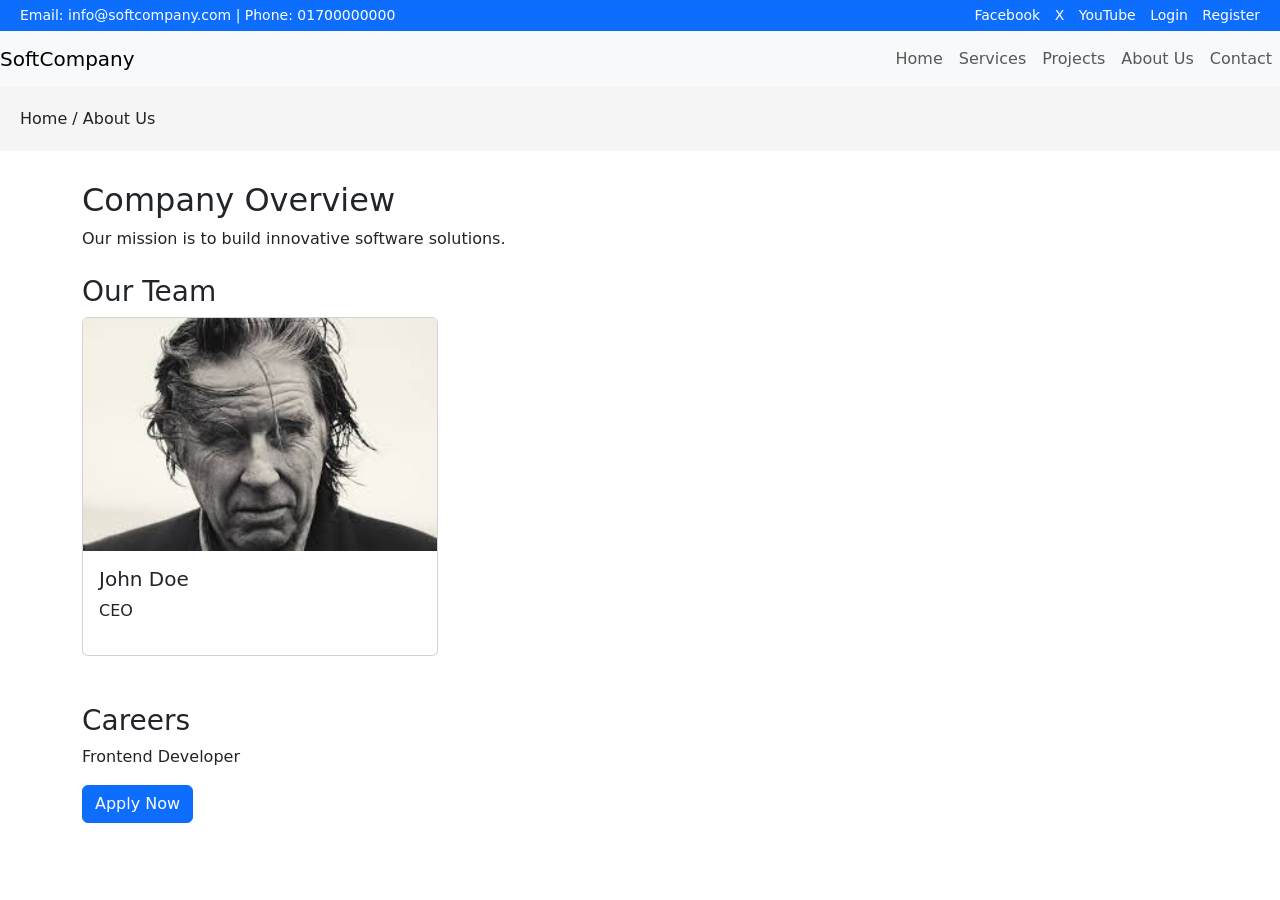
<file: about.html>
<!DOCTYPE html>
<html>

<head>

<title>About Us</title>

<link rel="stylesheet" href="css/style.css">

<link rel="stylesheet"
href="https://cdn.jsdelivr.net/npm/bootstrap@5.3.2/dist/css/bootstrap.min.css">

</head>

<body onload="showDateTime()">

<!-- Top Header -->

<div class="top-header d-flex justify-content-between">

<div>
Email: info@softcompany.com | Phone: 01700000000
</div>

<div>
<a href="#">Facebook</a>
<a href="#">X</a>
<a href="#">YouTube</a>
<a href="#">Login</a>
<a href="#">Register</a>
</div>

</div>

<!-- Navigation -->

<nav class="navbar navbar-expand-lg bg-light container-fluid">

<a class="navbar-brand">SoftCompany</a>

<button class="navbar-toggler" data-bs-toggle="collapse" data-bs-target="#menu">
<span class="navbar-toggler-icon"></span>
</button>

<div class="collapse navbar-collapse" id="menu">

<ul class="navbar-nav ms-auto">

<li class="nav-item"><a class="nav-link" href="index.html">Home</a></li>

<li class="nav-item"><a class="nav-link" href="services.html">Services</a></li>

<li class="nav-item"><a class="nav-link" href="projects.html">Projects</a></li>

<li class="nav-item"><a class="nav-link" href="about.html">About Us</a></li>

<li class="nav-item"><a class="nav-link" href="contact.html">Contact</a></li>

</ul>

</div>

</nav>

<div class="breadcrumb-area">
Home / About Us
</div>

<div class="container">

<h2>Company Overview</h2>

<p>Our mission is to build innovative software solutions.</p>

<h3 class="mt-4">Our Team</h3>

<div class="row">

<div class="col-md-4">

<div class="card">

<img src="images/team1.jpg">

<div class="card-body">

<h5>John Doe</h5>

<p>CEO</p>

</div>

</div>

</div>

</div>

<h3 class="mt-5">Careers</h3>

<p>Frontend Developer</p>

<button class="btn btn-primary">Apply Now</button>

</div>

</body>

</html>
</file>
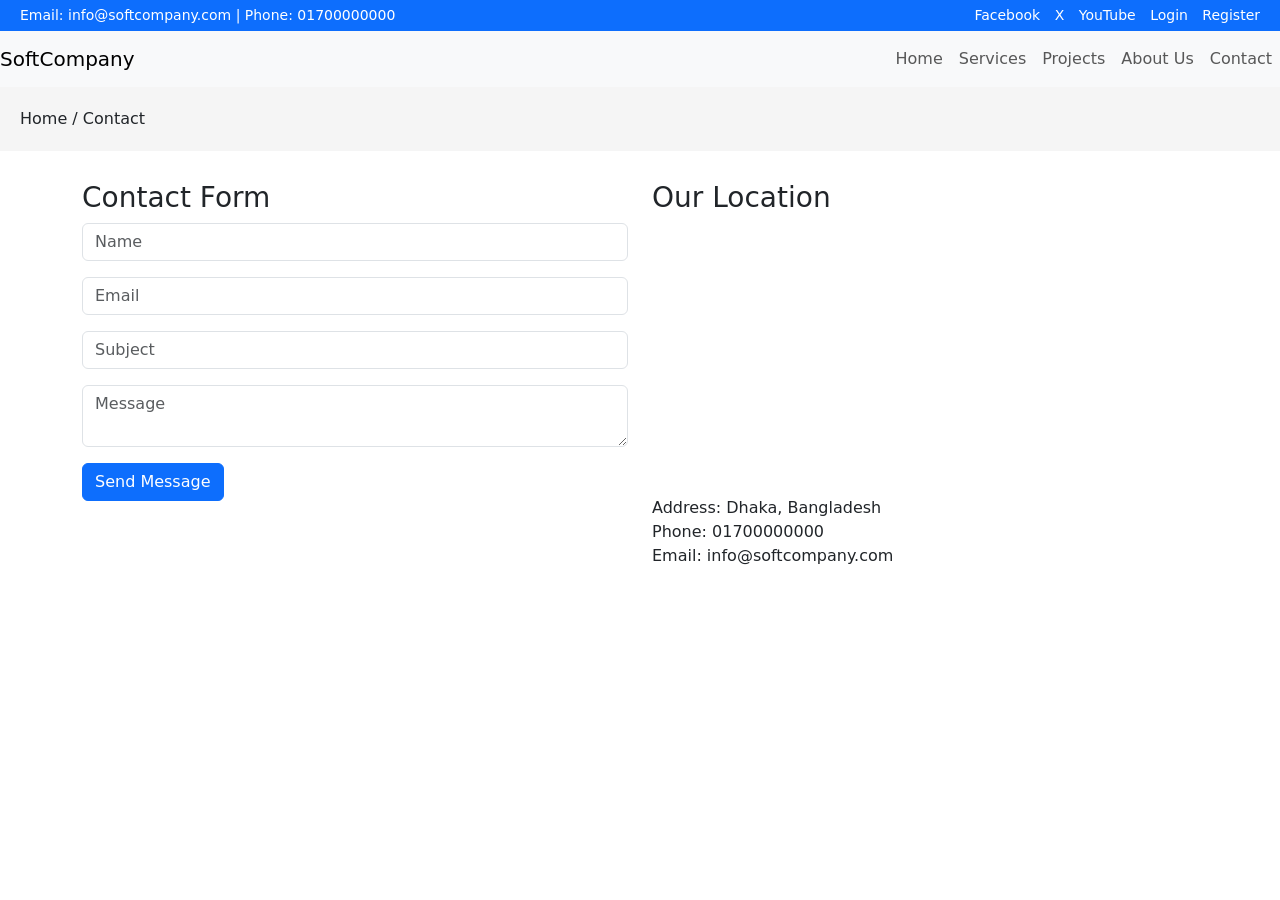
<file: contact.html>
<!DOCTYPE html>
<html>

<head>

<title>Contact</title>

<link rel="stylesheet" href="css/style.css">

<link rel="stylesheet"
href="https://cdn.jsdelivr.net/npm/bootstrap@5.3.2/dist/css/bootstrap.min.css">

</head>

<body onload="showDateTime()">

<!-- Top Header -->

<div class="top-header d-flex justify-content-between">

<div>
Email: info@softcompany.com | Phone: 01700000000
</div>

<div>
<a href="#">Facebook</a>
<a href="#">X</a>
<a href="#">YouTube</a>
<a href="#">Login</a>
<a href="#">Register</a>
</div>

</div>

<!-- Navigation -->

<nav class="navbar navbar-expand-lg bg-light container-fluid">

<a class="navbar-brand">SoftCompany</a>

<button class="navbar-toggler" data-bs-toggle="collapse" data-bs-target="#menu">
<span class="navbar-toggler-icon"></span>
</button>

<div class="collapse navbar-collapse" id="menu">

<ul class="navbar-nav ms-auto">

<li class="nav-item"><a class="nav-link" href="index.html">Home</a></li>

<li class="nav-item"><a class="nav-link" href="services.html">Services</a></li>

<li class="nav-item"><a class="nav-link" href="projects.html">Projects</a></li>

<li class="nav-item"><a class="nav-link" href="about.html">About Us</a></li>

<li class="nav-item"><a class="nav-link" href="contact.html">Contact</a></li>

</ul>

</div>

</nav>

<div class="breadcrumb-area">
Home / Contact
</div>

<div class="container">

<div class="row">

<div class="col-md-6">

<h3>Contact Form</h3>

<form onsubmit="contactConfirm()">

<input class="form-control mb-3" placeholder="Name">

<input class="form-control mb-3" placeholder="Email">

<input class="form-control mb-3" placeholder="Subject">

<textarea class="form-control mb-3" placeholder="Message"></textarea>

<button class="btn btn-primary">Send Message</button>

</form>

</div>

<div class="col-md-6">

<h3>Our Location</h3>

<iframe width="100%" height="250"
src="https://maps.google.com/maps?q=dhaka&t=&z=13&ie=UTF8&iwloc=&output=embed">
</iframe>

<p class="mt-3">
Address: Dhaka, Bangladesh<br>
Phone: 01700000000<br>
Email: info@softcompany.com
</p>

</div>

</div>

</div>

<script src="js/script.js"></script>

</body>

</html>
</file>
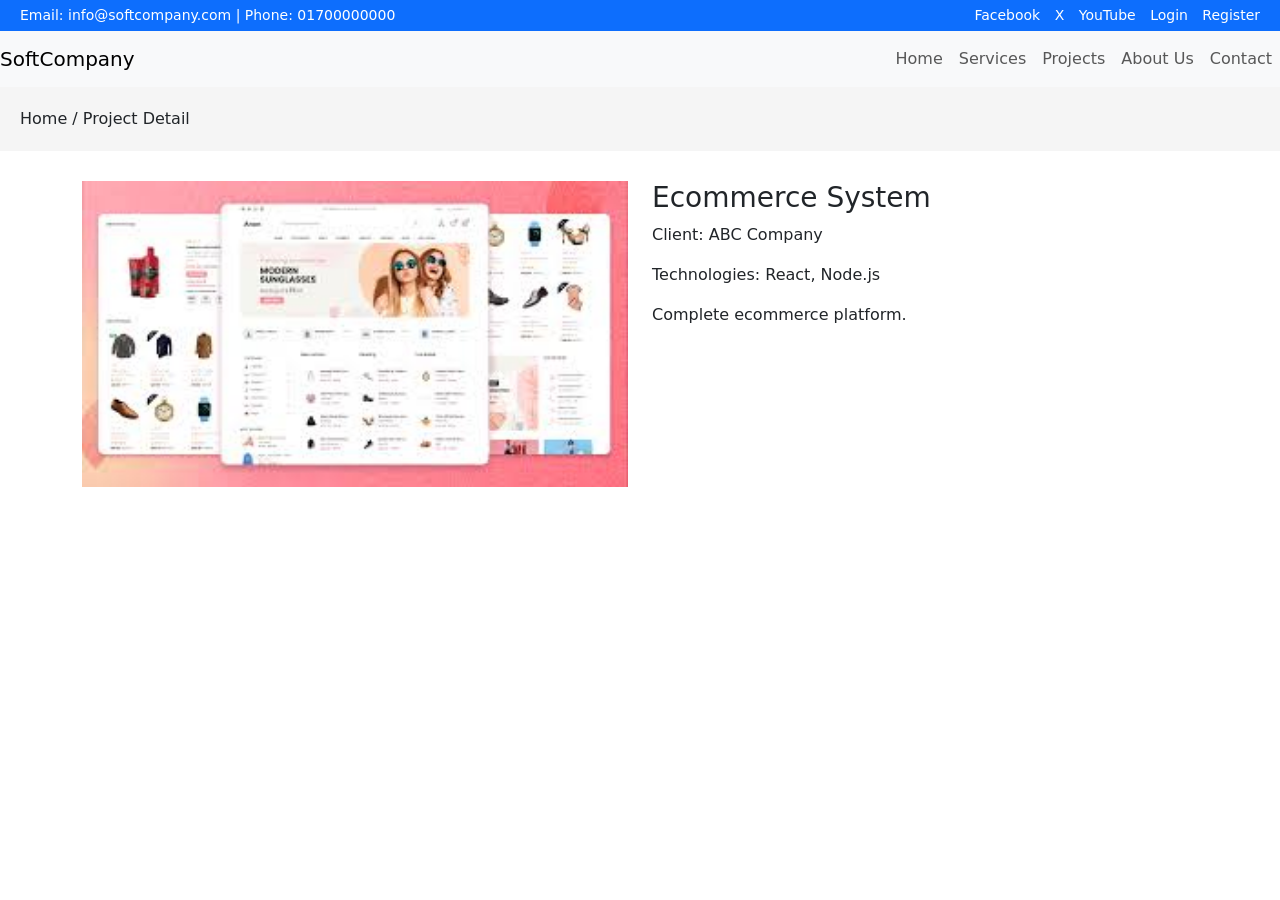
<file: project-detail.html>
<!DOCTYPE html>
<html>

<head>

<title>Project Detail</title>

<link rel="stylesheet" href="css/style.css">

<link rel="stylesheet"
href="https://cdn.jsdelivr.net/npm/bootstrap@5.3.2/dist/css/bootstrap.min.css">

</head>

<body onload="showDateTime()">

<!-- Top Header -->

<div class="top-header d-flex justify-content-between">

<div>
Email: info@softcompany.com | Phone: 01700000000
</div>

<div>
<a href="#">Facebook</a>
<a href="#">X</a>
<a href="#">YouTube</a>
<a href="#">Login</a>
<a href="#">Register</a>
</div>

</div>

<!-- Navigation -->

<nav class="navbar navbar-expand-lg bg-light container-fluid">

<a class="navbar-brand">SoftCompany</a>

<button class="navbar-toggler" data-bs-toggle="collapse" data-bs-target="#menu">
<span class="navbar-toggler-icon"></span>
</button>

<div class="collapse navbar-collapse" id="menu">

<ul class="navbar-nav ms-auto">

<li class="nav-item"><a class="nav-link" href="index.html">Home</a></li>

<li class="nav-item"><a class="nav-link" href="services.html">Services</a></li>

<li class="nav-item"><a class="nav-link" href="projects.html">Projects</a></li>

<li class="nav-item"><a class="nav-link" href="about.html">About Us</a></li>

<li class="nav-item"><a class="nav-link" href="contact.html">Contact</a></li>

</ul>

</div>

</nav>

<div class="breadcrumb-area">
Home / Project Detail
</div>

<div class="container">

<div class="row">

<div class="col-md-6">

<img src="images/project1.jpg" class="zoom">

</div>

<div class="col-md-6">

<h3>Ecommerce System</h3>

<p>Client: ABC Company</p>

<p>Technologies: React, Node.js</p>

<p>Complete ecommerce platform.</p>

</div>

</div>

</div>

</body>

</html>
</file>
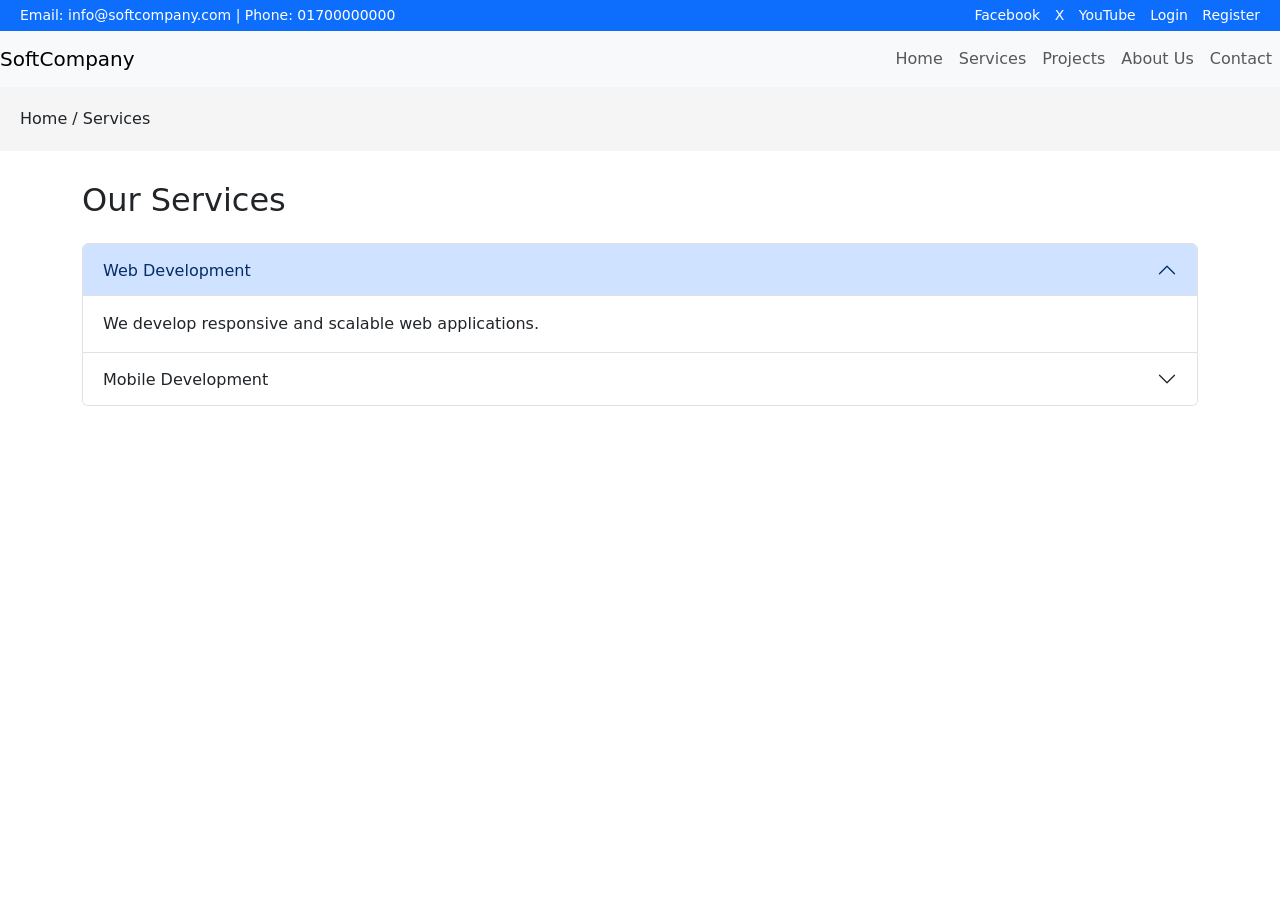
<file: services.html>
<!DOCTYPE html>
<html>

<head>

<title>Services</title>

<link rel="stylesheet" href="css/style.css">

<link rel="stylesheet"
href="https://cdn.jsdelivr.net/npm/bootstrap@5.3.2/dist/css/bootstrap.min.css">

</head>

<body onload="showDateTime()">

<!-- Top Header -->

<div class="top-header d-flex justify-content-between">

<div>
Email: info@softcompany.com | Phone: 01700000000
</div>

<div>
<a href="#">Facebook</a>
<a href="#">X</a>
<a href="#">YouTube</a>
<a href="#">Login</a>
<a href="#">Register</a>
</div>

</div>

<!-- Navigation -->

<nav class="navbar navbar-expand-lg bg-light container-fluid">

<a class="navbar-brand">SoftCompany</a>

<button class="navbar-toggler" data-bs-toggle="collapse" data-bs-target="#menu">
<span class="navbar-toggler-icon"></span>
</button>

<div class="collapse navbar-collapse" id="menu">

<ul class="navbar-nav ms-auto">

<li class="nav-item"><a class="nav-link" href="index.html">Home</a></li>

<li class="nav-item"><a class="nav-link" href="services.html">Services</a></li>

<li class="nav-item"><a class="nav-link" href="projects.html">Projects</a></li>

<li class="nav-item"><a class="nav-link" href="about.html">About Us</a></li>

<li class="nav-item"><a class="nav-link" href="contact.html">Contact</a></li>

</ul>

</div>

</nav>

<div class="breadcrumb-area">
Home / Services
</div>

<div class="container">

<h2>Our Services</h2>

<div class="accordion mt-4">

<div class="accordion-item">

<h2 class="accordion-header">

<button class="accordion-button" data-bs-toggle="collapse" data-bs-target="#web">
Web Development
</button>

</h2>

<div id="web" class="accordion-collapse collapse show">
<div class="accordion-body">
We develop responsive and scalable web applications.
</div>
</div>

</div>

<div class="accordion-item">

<h2 class="accordion-header">

<button class="accordion-button collapsed" data-bs-toggle="collapse" data-bs-target="#mobile">
Mobile Development
</button>

</h2>

<div id="mobile" class="accordion-collapse collapse">
<div class="accordion-body">
Android and iOS mobile applications.
</div>
</div>

</div>

</div>

</div>

</body>

</html>
</file>
<file: css/style.css>
body{
font-family: Arial, sans-serif;
}

.top-header{
background:#0d6efd;
color:#fff;
padding:5px 20px;
font-size:14px;
}

.top-header a{
color:white;
margin-left:10px;
text-decoration:none;
}

.navbar-nav a:hover{
color:#0d6efd !important;
}

.banner img{
height:500px;
object-fit:cover;
}

.service-card{
transition:0.3s;
}

.service-card:hover{
transform:translateY(-10px);
}

.tech img{
width:80px;
margin:10px;
}

.footer{
background:#111;
color:white;
padding:40px;
}

.footer a{
color:#ccc;
text-decoration:none;
}

.footer a:hover{
color:#0d6efd;
}

.zoom{
width:100%;
transition:0.4s;
}

.zoom:hover{
transform:scale(1.2);
}

.breadcrumb-area{
background:#f5f5f5;
padding:20px;
margin-bottom:30px;
}
</file>
